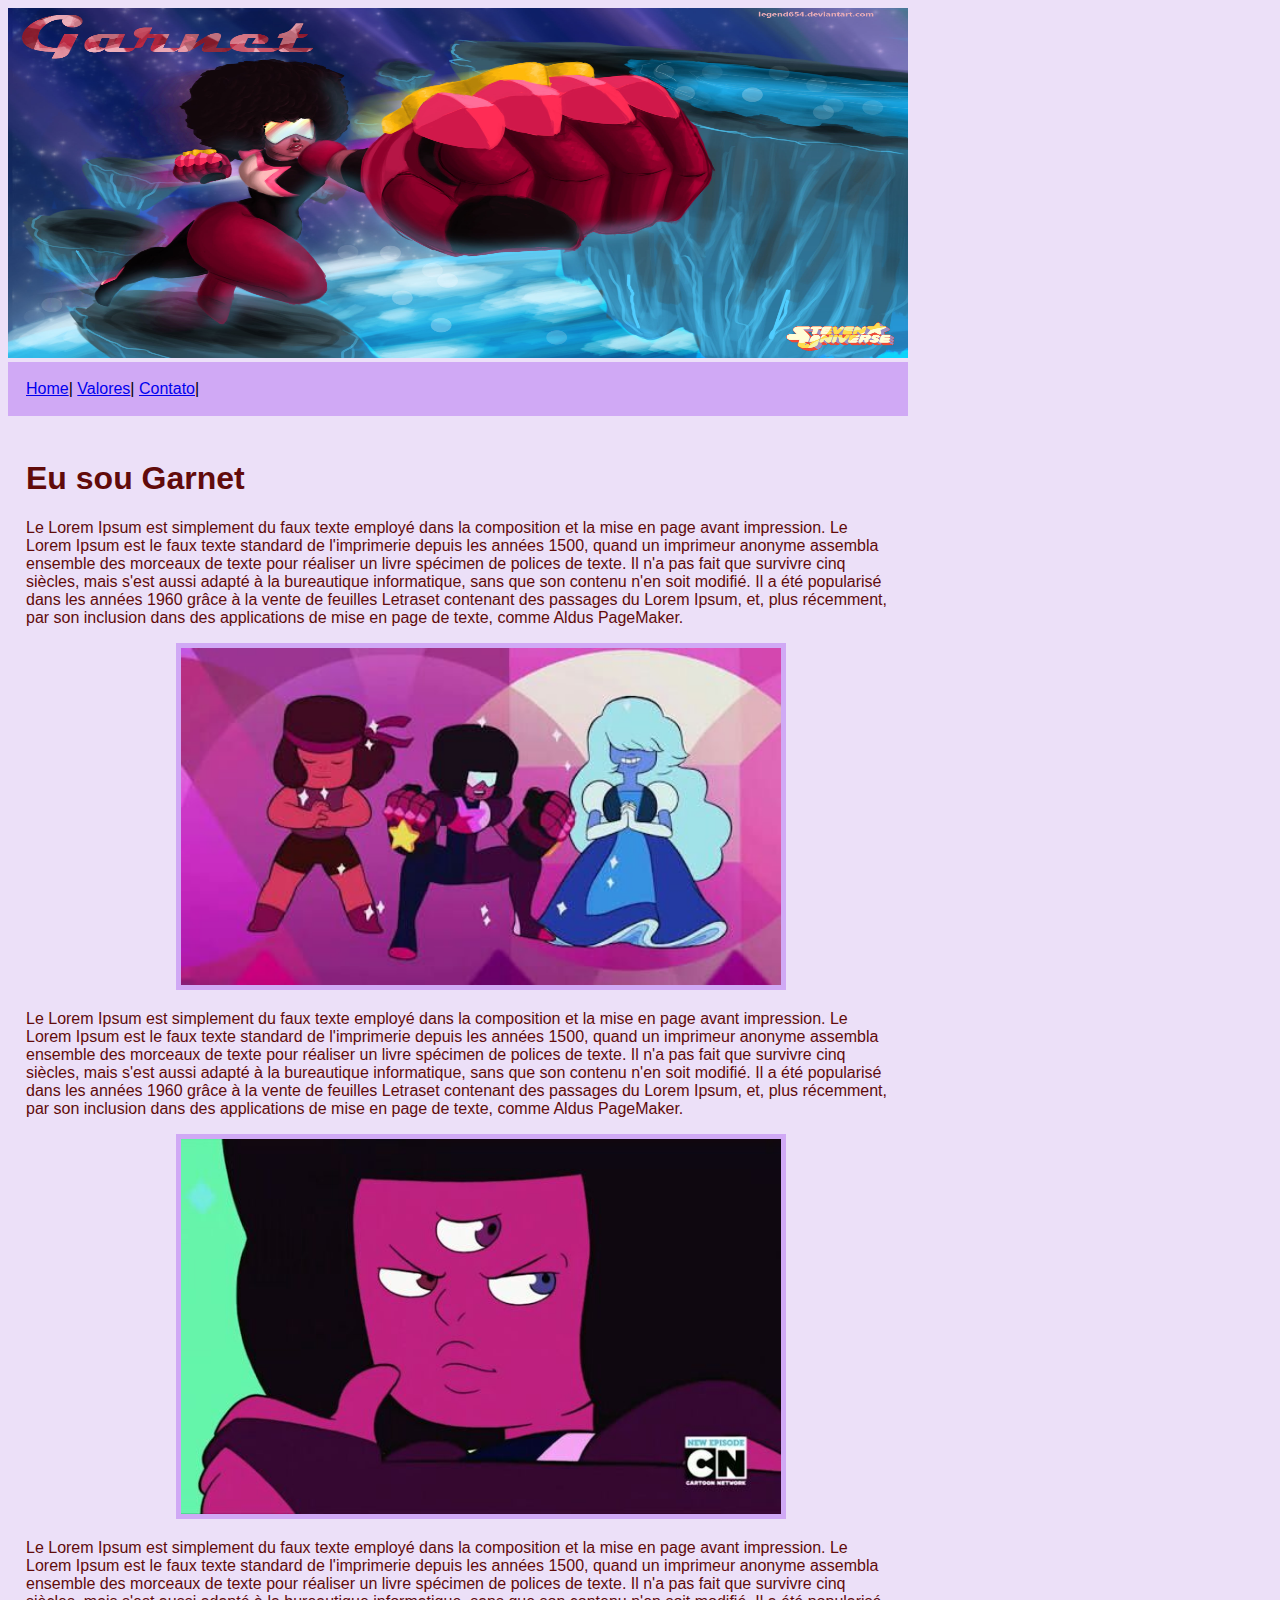
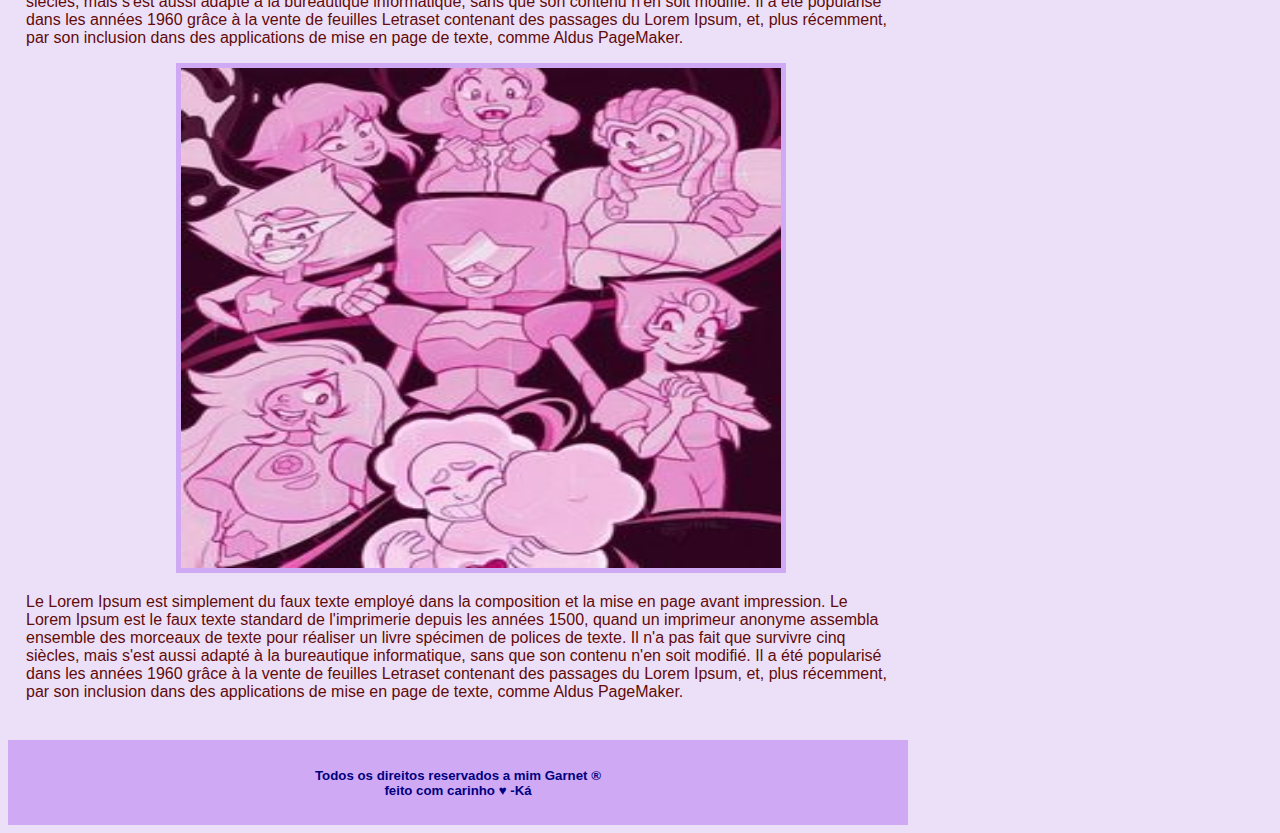
<file: Garnet_Site/index.html>
<!DOCTYPE html>
<html>
<head>
	<title>Garnet Guerreira</title>
	<meta charset="utf-8">
	<link rel="stylesheet" type="text/css" href="style.css">
</head>
<body>
	<div id="principal"><!--inicio do site-->
	<img src="imagens/capa.png" width="900" height="350">

			<div id="menu">
			<a href="index.html">Home</a>|
			<a href="Valores.html">Valores</a>|
			<a href="Contato.html">Contato</a>|
			</div>

			<div id="conteudo">
				<h1>Eu sou Garnet</h1>
				<p>
					Le Lorem Ipsum est simplement du faux texte employé dans la composition et la mise en page avant impression. Le Lorem Ipsum est le faux texte standard de l'imprimerie depuis les années 1500, quand un imprimeur anonyme assembla ensemble des morceaux de texte pour réaliser un livre spécimen de polices de texte. Il n'a pas fait que survivre cinq siècles, mais s'est aussi adapté à la bureautique informatique, sans que son contenu n'en soit modifié. Il a été popularisé dans les années 1960 grâce à la vente de feuilles Letraset contenant des passages du Lorem Ipsum, et, plus récemment, par son inclusion dans des applications de mise en page de texte, comme Aldus PageMaker.
				</p>
				<img src="imagens/imagen2.jpeg" class="img">
				<p>
					Le Lorem Ipsum est simplement du faux texte employé dans la composition et la mise en page avant impression. Le Lorem Ipsum est le faux texte standard de l'imprimerie depuis les années 1500, quand un imprimeur anonyme assembla ensemble des morceaux de texte pour réaliser un livre spécimen de polices de texte. Il n'a pas fait que survivre cinq siècles, mais s'est aussi adapté à la bureautique informatique, sans que son contenu n'en soit modifié. Il a été popularisé dans les années 1960 grâce à la vente de feuilles Letraset contenant des passages du Lorem Ipsum, et, plus récemment, par son inclusion dans des applications de mise en page de texte, comme Aldus PageMaker.
				</p>
				<img src="imagens/imagem 3.jpeg" class="img">
				<p>
					Le Lorem Ipsum est simplement du faux texte employé dans la composition et la mise en page avant impression. Le Lorem Ipsum est le faux texte standard de l'imprimerie depuis les années 1500, quand un imprimeur anonyme assembla ensemble des morceaux de texte pour réaliser un livre spécimen de polices de texte. Il n'a pas fait que survivre cinq siècles, mais s'est aussi adapté à la bureautique informatique, sans que son contenu n'en soit modifié. Il a été popularisé dans les années 1960 grâce à la vente de feuilles Letraset contenant des passages du Lorem Ipsum, et, plus récemment, par son inclusion dans des applications de mise en page de texte, comme Aldus PageMaker.
				</p>
				<img src="imagens/family.jpeg" class="img" height="500px">
				<p>
					Le Lorem Ipsum est simplement du faux texte employé dans la composition et la mise en page avant impression. Le Lorem Ipsum est le faux texte standard de l'imprimerie depuis les années 1500, quand un imprimeur anonyme assembla ensemble des morceaux de texte pour réaliser un livre spécimen de polices de texte. Il n'a pas fait que survivre cinq siècles, mais s'est aussi adapté à la bureautique informatique, sans que son contenu n'en soit modifié. Il a été popularisé dans les années 1960 grâce à la vente de feuilles Letraset contenant des passages du Lorem Ipsum, et, plus récemment, par son inclusion dans des applications de mise en page de texte, comme Aldus PageMaker.
				</p>
			</div>
			<div id="rodape">
				<h5>Todos os direitos reservados a mim Garnet &reg;<br>
				feito com carinho &hearts; -Ká </h5>
			</div>
	</div><!--fim do site-->
</body>
</html>
</file>
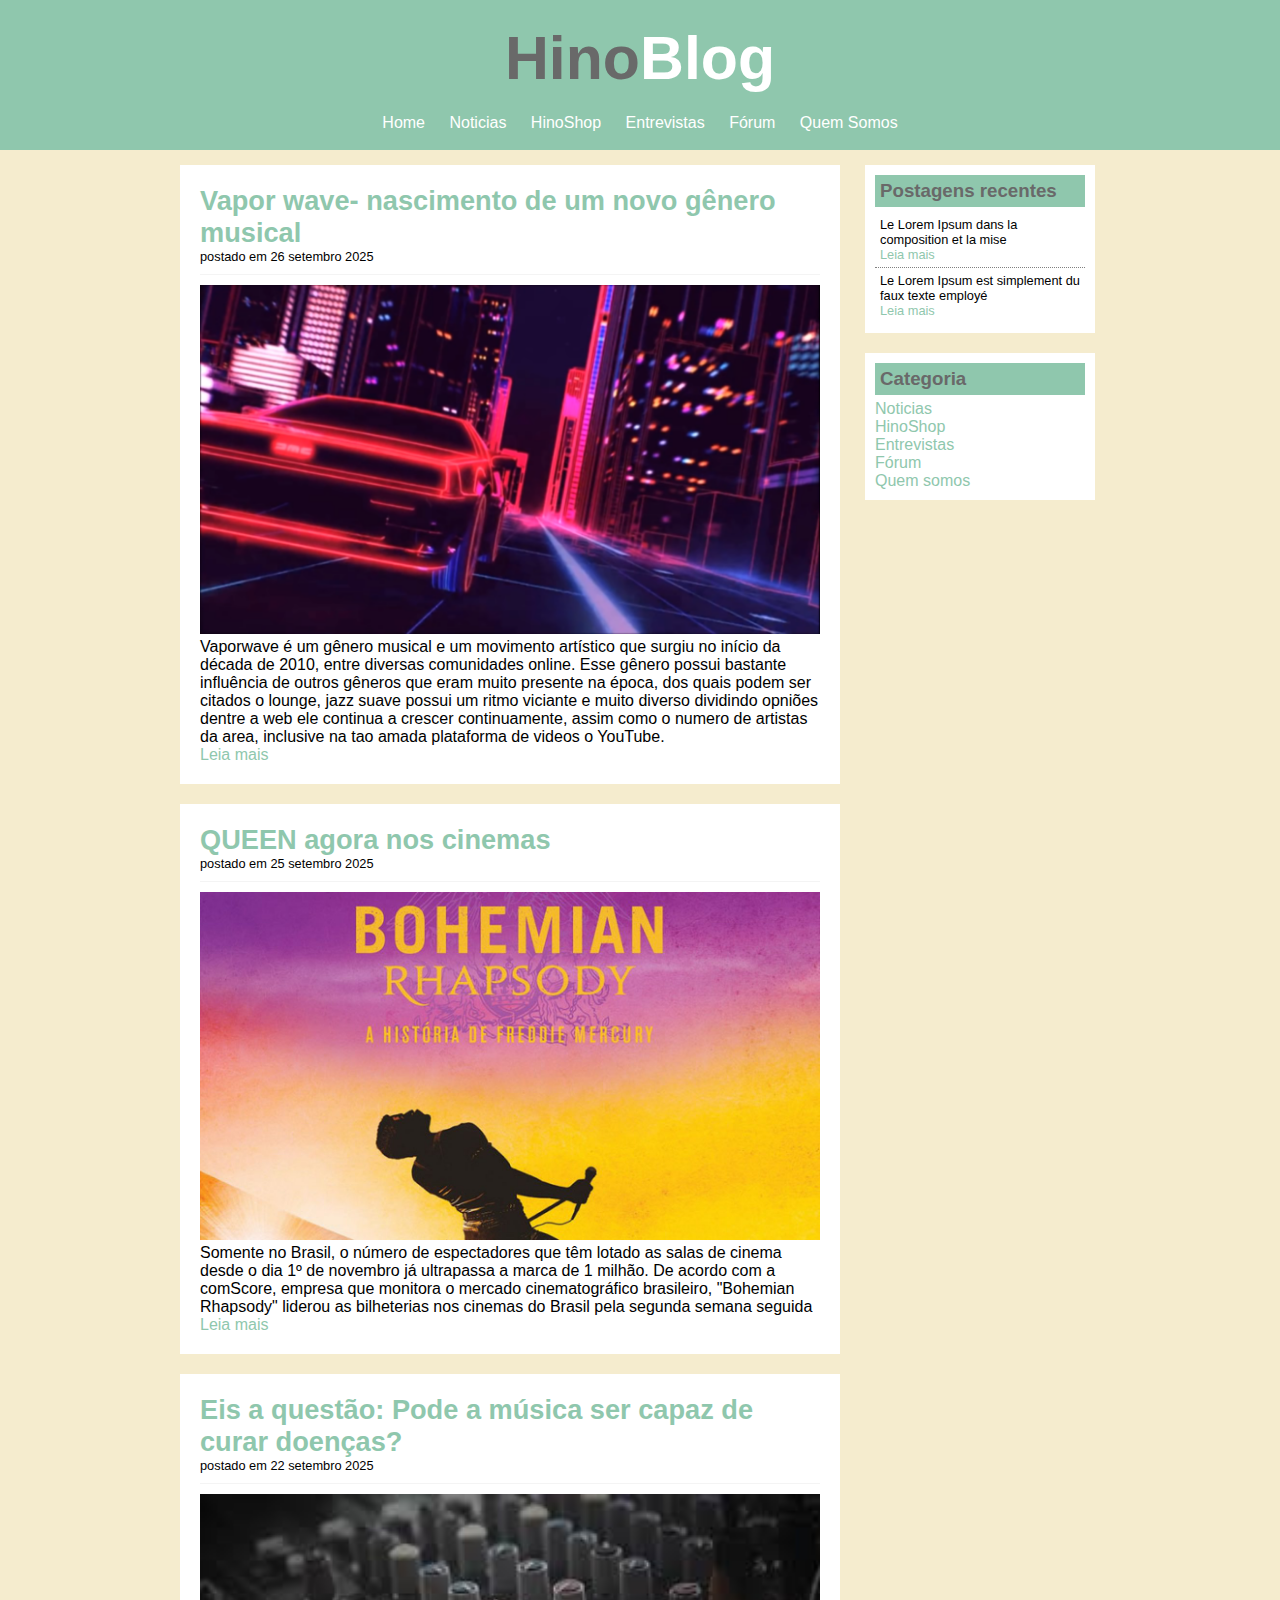
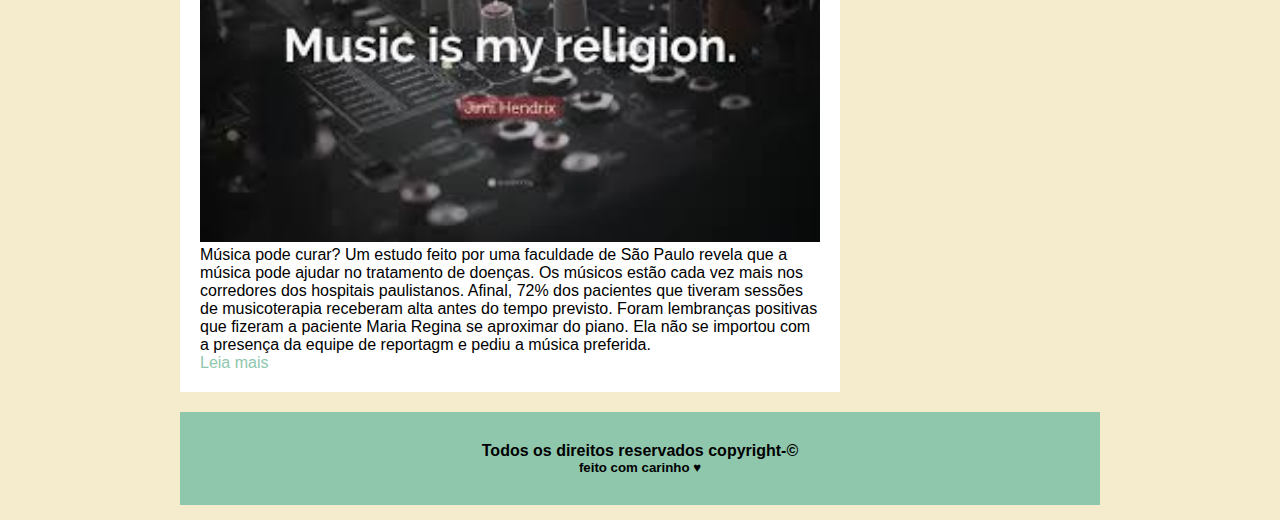
<file: Hino-blog/index.html>
<!DOCTYPE html>
<html>
<head>
	<title>HinoBlog -For your fun </title>
	<meta charset="utf-8">
	<link rel="stylesheet" type="text/css" href="estilo.css">
</head>
<body>

	<div id="cabecalho"><!--inicio cabecalho -->
		<h1 id="logo">Hino<span id="branco">Blog</span></h1>
		<div id="menu"><!--inicio menu -->
		<a href="">Home</a>
		<a href="">Noticias</a>
		<a href="">HinoShop</a>
		<a href="">Entrevistas</a>
		<a href="">Fórum</a>
		<a href="">Quem Somos</a>
	</div> <!--//fechamento menu-->
	</div><!--//fechamento cabecalho-->


	<div id="area-principal"><!-- inicio container-->
		<div id="area-postagem"><!-- inicio area publicacao-->
			<div class="postagens"><!-- inicio postagem-->
				<h2>Vapor wave- nascimento de um novo gênero musical</h2>
				<span class="data-postagem">postado em 26 setembro 2025</span>
				<img width="620px" src="imagens/imagem1.png">
				<p>Vaporwave é um gênero musical e um movimento artístico que surgiu no início da década de 2010, entre diversas comunidades online. Esse gênero possui bastante influência de outros gêneros que eram muito presente na época, dos quais podem ser citados o lounge, jazz suave possui um ritmo viciante e muito diverso dividindo opniões dentre a web ele continua a crescer continuamente, assim como o numero de artistas da area, inclusive na tao amada plataforma de videos o YouTube.</p>
				
				<a href="">Leia mais</a>
			</div><!--//fechamento postagem-->


			<div class="postagens"><!-- inicio postagem-->
				<h2>QUEEN agora nos cinemas </h2>
				<span class="data-postagem">postado em 25 setembro 2025</span>
				<img width="620px" src="imagens/imagem2.jpg">
				<p>Somente no Brasil, o número de espectadores que têm lotado as salas de cinema desde o dia 1º de novembro já ultrapassa a marca de 1 milhão. De acordo com a comScore, empresa que monitora o mercado cinematográfico brasileiro, "Bohemian Rhapsody" liderou as bilheterias nos cinemas do Brasil pela segunda semana seguida</p>
				
				<a href="">Leia mais</a>
			</div><!--//fechamento postagem-->


			<div class="postagens"><!-- inicio postagem-->
				<h2>Eis a questão: Pode a música ser capaz de curar doenças? </h2>
				<span class="data-postagem">postado em 22 setembro 2025</span>
				<img width="620px" src="imagens/imagem4.jpeg">
				<p>
				Música pode curar? Um estudo feito por uma faculdade de São Paulo revela que a música pode ajudar no tratamento de doenças. Os músicos estão cada vez mais nos corredores dos hospitais paulistanos. Afinal, 72% dos pacientes que tiveram sessões de musicoterapia receberam alta antes do tempo previsto.
				Foram lembranças positivas que fizeram a paciente Maria Regina se aproximar do piano. Ela não se importou com a presença da equipe de reportagm e pediu a música preferida.</p>
				
				<a href="">Leia mais</a>
			</div><!--//fechamento postagem-->

		</div><!-- // fechamento area publicação-->

		<div id="area-lateral"><!--area lateral-->
			<div class="conteudo-lateral"><!--conteudo lateral-->
				<h3>Postagens recentes</h3>

				<div class="postagem-lateral"><!--postagem lateral-->
				<p>Le Lorem Ipsum dans la composition et la mise</p>
				<a href="">Leia mais</a>
				</div><!--// fechamento postagem lateral-->

				<div class="postagem-lateral" style="border-bottom: none;"></style><!-- postagem lateral-->
				<p>Le Lorem Ipsum est simplement du faux texte employé </p>
				<a href="">Leia mais</a>
				</div><!--///fechamento postagem lateral -->

			</div><!--//fechamento conteudo lateral-->
		
			<div class="conteudo-lateral"><!--conteudo lateral-->
				<h3>Categoria</h3>
					<a href="">Noticias</a><br>
					<a href="">HinoShop</a><br>
					<a href="">Entrevistas</a><br>
					<a href="">Fórum</a><br>
					<a href="">Quem somos</a><br>	
			</div><!--//fechamento conteudo lateral-->
		</div><!--//fechamento area lateral-->


		<div id="rodape"><!-- inicio rodape -->
			<h4>Todos os direitos reservados copyright-&copy;</h4>
			<h5> feito com carinho &hearts;</h5>
		</div><!-- fechamento rodape -->

	</div><!-- //fechamento container-->
</body>
</html>
</file>
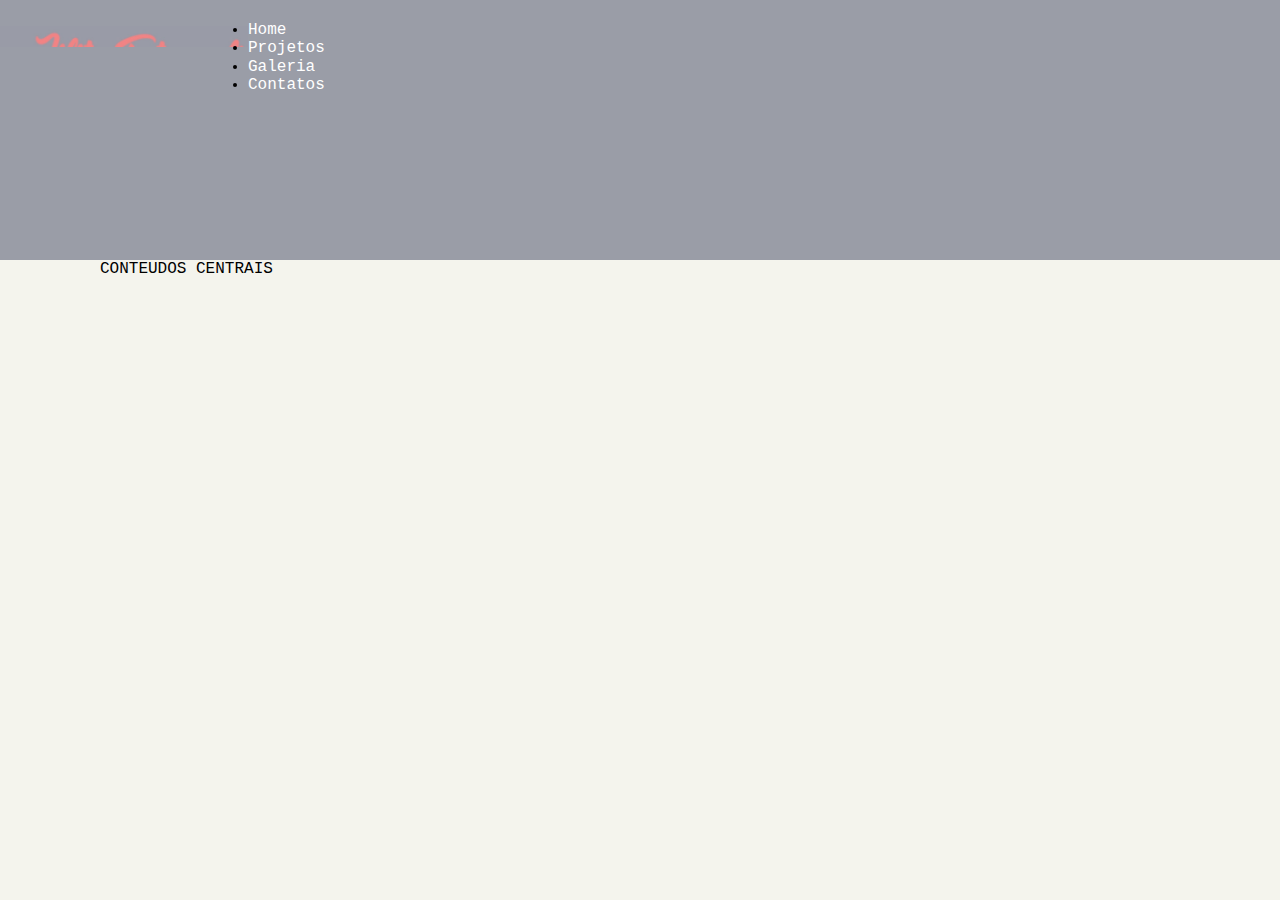
<file: Lility-Fotografias/index.html>
<!DOCTYPE html>
<html>
<head>
	<title>Lility Fotografias</title>
	<meta charset="utf-8">
	<!-- ESTILO CUSTOMIZADO -->
	<link rel="stylesheet" type="text/css" href="css/estilo.css">

	<!-- NORMALIZE -->
	<link rel="stylesheet" type="text/css" href="css/normalize.css">

	<!--[if lt IE 9]>
		<script src="html5shiv.js"></script>
	<![endif]-->

</head>
<body>
			<header>
			<div id="logo">
			<h1><a href="">Lility Fotografias</a></h1>
			</div>
				<ul>
					<li><a href="">Home</a></li>
					<li><a href="">Projetos</a></li>
					<li><a href="">Galeria</a></li>
					<li><a href="">Contatos</a></li>
				</ul>

		</header>

	<div id="container"> <!--incio de container-->

		CONTEUDOS CENTRAIS 
	</div> <!-- Fechamento de container -->


</body>
</html>
</file>
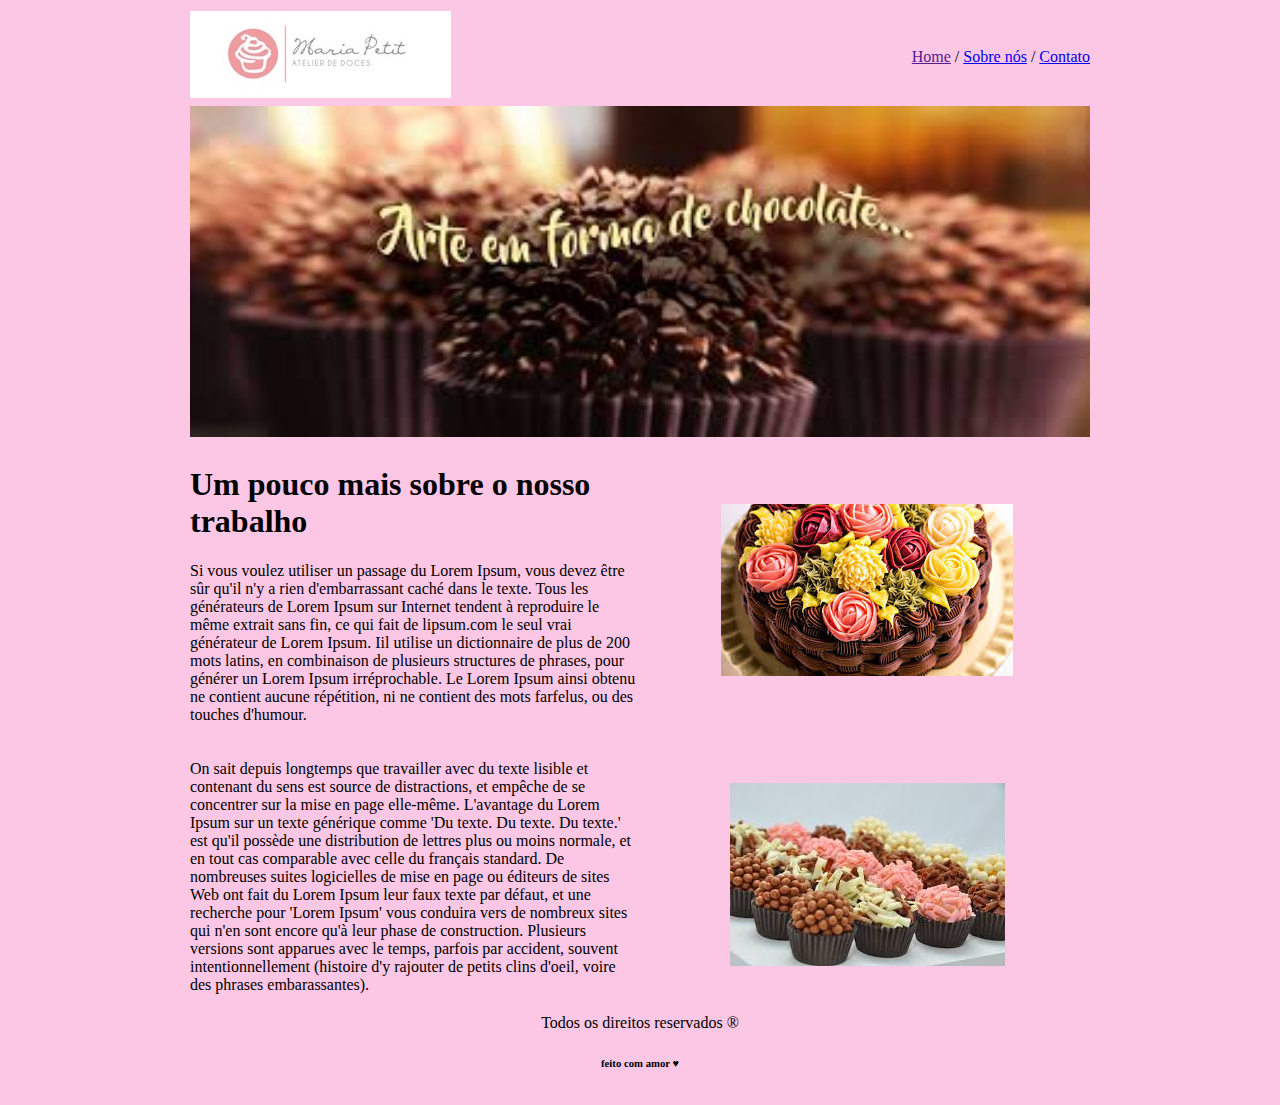
<file: Maria-Petit/index.html>
<!DOCTYPE html>
<html>
<head>
	<title>Atelie-Maria Petit</title>
	<meta charset="utf-8">
</head>
<body background="imagensdoces/fundo2.jpg">
	<table border="0" width="900" align="center" >
	<tr>
		<td width="450"><img src="imagensdoces/newlogo2.jpg"></td>
		<td align="right">
			<a href="">Home</a>
			/
			<a href="sobre-nós.html">Sobre nós</a>
			/
			<a href="contato.html">Contato</a>
			
		</td>
	</tr>
		<td colspan="2">
			<img src="imagensdoces/capa.jpg" width="900">
		</td>
	</tr>
	<tr>
		<td>
			<h1>Um pouco mais sobre o nosso trabalho</h1><p>Si vous voulez utiliser un passage du Lorem Ipsum, vous devez être sûr qu'il n'y a rien d'embarrassant caché dans le texte. Tous les générateurs de Lorem Ipsum sur Internet tendent à reproduire le même extrait sans fin, ce qui fait de lipsum.com le seul vrai générateur de Lorem Ipsum. Iil utilise un dictionnaire de plus de 200 mots latins, en combinaison de plusieurs structures de phrases, pour générer un Lorem Ipsum irréprochable. Le Lorem Ipsum ainsi obtenu ne contient aucune répétition, ni ne contient des mots farfelus, ou des touches d'humour.</p>
			<td align="center">
			<img src="imagensdoces/apre2.jpg">
			</td>
		</td>
	<tr>	
		<td>
			<p>On sait depuis longtemps que travailler avec du texte lisible et contenant du sens est source de distractions, et empêche de se concentrer sur la mise en page elle-même. L'avantage du Lorem Ipsum sur un texte générique comme 'Du texte. Du texte. Du texte.' est qu'il possède une distribution de lettres plus ou moins normale, et en tout cas comparable avec celle du français standard. De nombreuses suites logicielles de mise en page ou éditeurs de sites Web ont fait du Lorem Ipsum leur faux texte par défaut, et une recherche pour 'Lorem Ipsum' vous conduira vers de nombreux sites qui n'en sont encore qu'à leur phase de construction. Plusieurs versions sont apparues avec le temps, parfois par accident, souvent intentionnellement (histoire d'y rajouter de petits clins d'oeil, voire des phrases embarassantes).</p>
			<td align="center">
			<img src="imagensdoces/apresentacao.jpg">
			</td>
		</td>
	</tr>
	<tr>
		<td colspan="2" align="center">Todos os direitos reservados &reg;<br><h6>feito com amor &hearts;</h6></td>
	</tr>
	</tr>
	</tr>
	</table>
</body>
</html>
</file>
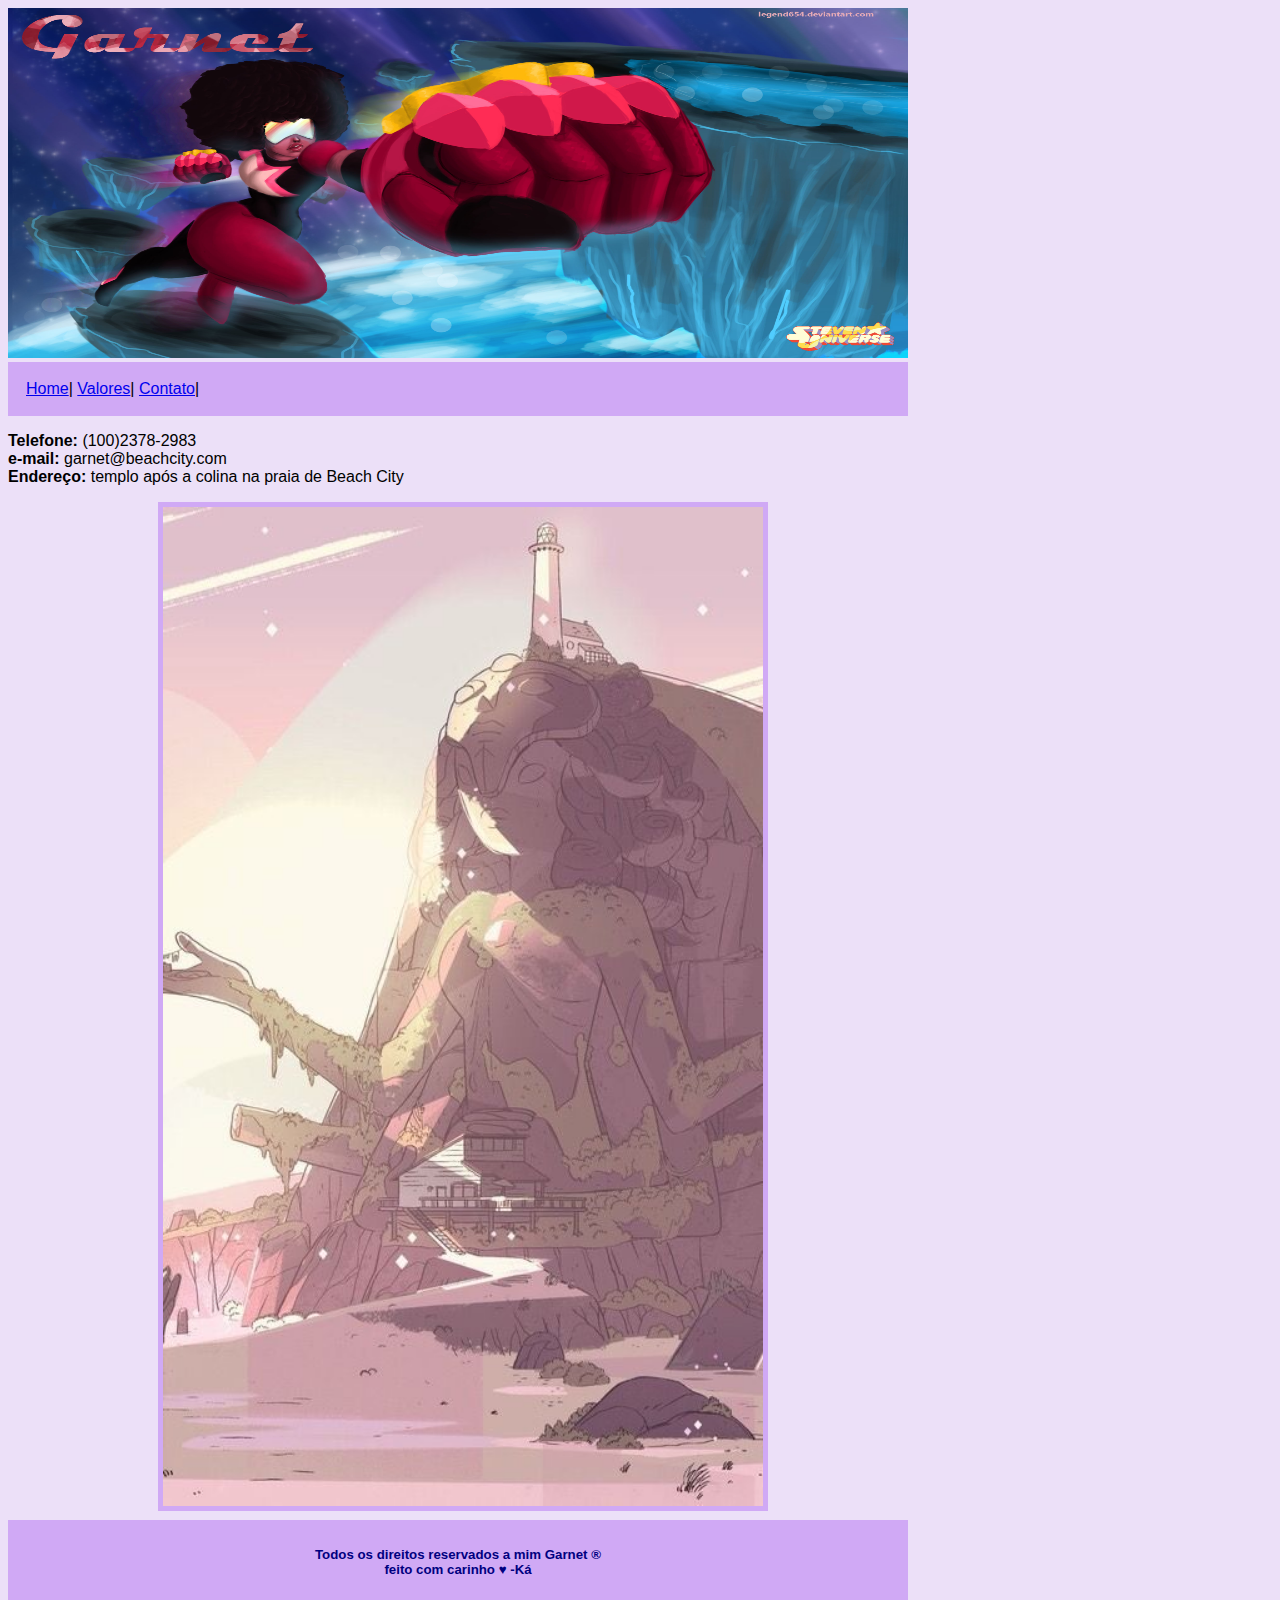
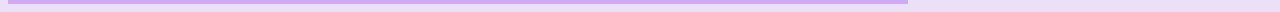
<file: Garnet_Site/contato.html>
<!DOCTYPE html>
<html>
<head>
	<title>Contato Garnet</title>
	<meta charset="utf-8">
	<link rel="stylesheet" type="text/css" href="style.css">
</head>

<body>
	<div id="principal"><!--inicio do site-->
	<img src="imagens/capa.png" width="900" height="350">

			<div id="menu">
			<a href="index.html">Home</a>|
			<a href="Valores.html">Valores</a>|
			<a href="Contato.html">Contato</a>|
			</div>

			<div>
				
			<p ><strong>Telefone:</strong> (100)2378-2983<br> <strong>e-mail:</strong> garnet@beachcity.com <br>
				<strong>Endereço:</strong> templo após a colina na praia de Beach City</p>

				<img src="imagens/templo.png" class="img">
			</div>

			<div id="rodape">
				<h5>Todos os direitos reservados a mim Garnet &reg;<br>
				feito com carinho &hearts; -Ká </h5>
			</div>
	</div><!--fim do site-->
</body>
</html>
</file>
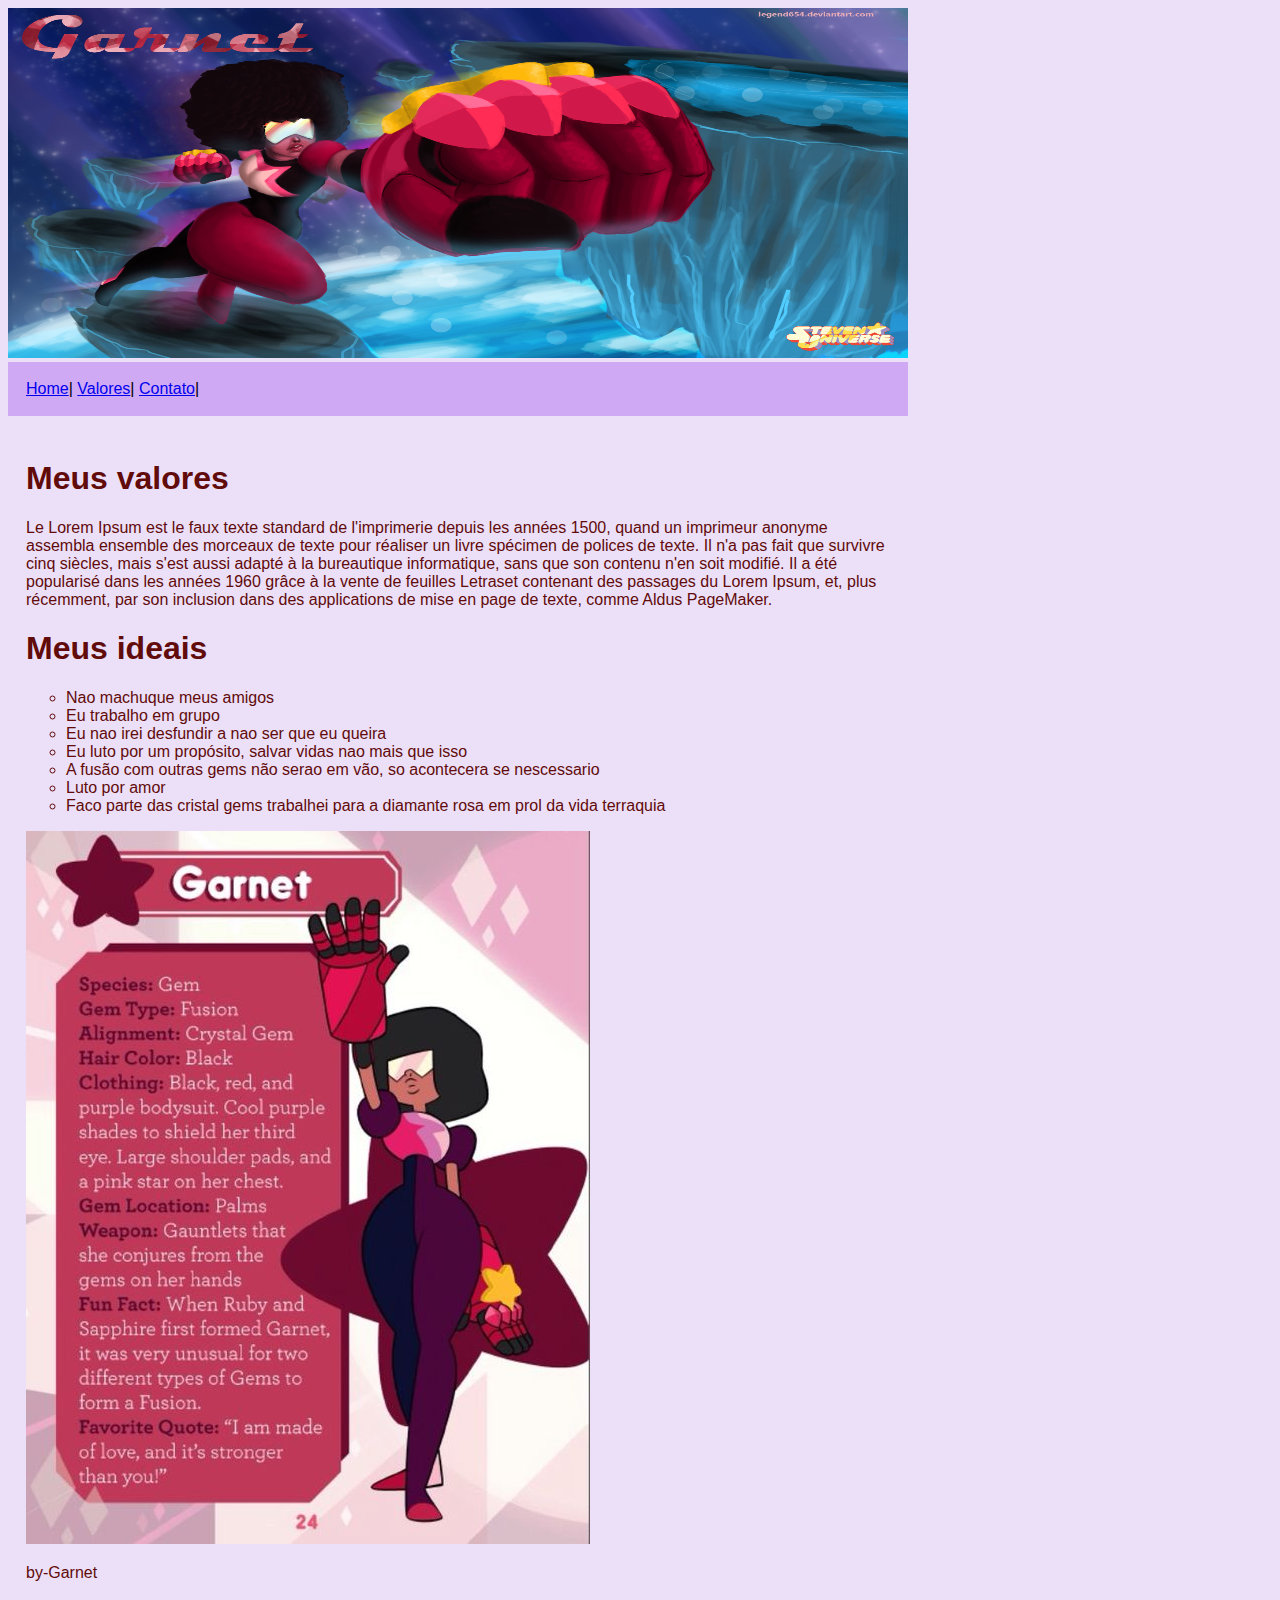
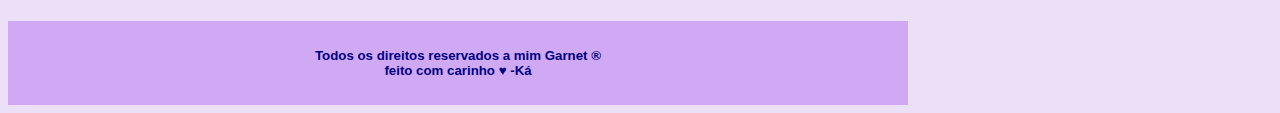
<file: Garnet_Site/valores.html>
<!DOCTYPE html>
<html>
<head>
	<title> O que penso </title>
	<meta charset="utf-8">
	<link rel="stylesheet" type="text/css" href="style.css">
</head>
<body>
	<div id="principal"><!--inicio do site-->
	<img src="imagens/capa.png" width="900" height="350">
	
			<div id="menu">
			<a href="index.html">Home</a>|
			<a href="valores.html">Valores</a>|
			<a href="Contato.html">Contato</a>|
			</div>

				<div id="conteudo">
					<h1>Meus valores </h1>
						<p>
						 Le Lorem Ipsum est le faux texte standard de l'imprimerie depuis les années 1500, quand un imprimeur anonyme assembla ensemble des morceaux de texte pour réaliser un livre spécimen de polices de texte. Il n'a pas fait que survivre cinq siècles, mais s'est aussi adapté à la bureautique informatique, sans que son contenu n'en soit modifié. Il a été popularisé dans les années 1960 grâce à la vente de feuilles Letraset contenant des passages du Lorem Ipsum, et, plus récemment, par son inclusion dans des applications de mise en page de texte, comme Aldus PageMaker.
						</p>
				
					<h1>Meus ideais </h1>
						<ul type="circle">
							<li>Nao machuque meus amigos</li>
							<li>Eu trabalho em grupo</li>
							<li>Eu nao irei desfundir a nao ser que eu queira</li>
							<li>Eu luto por um propósito, salvar vidas nao mais que isso </li>
							<li>A fusão com outras gems não serao em vão, so acontecera se nescessario</li>
							<li>Luto por amor </li>
							<li>Faco parte das cristal gems trabalhei para a diamante rosa em prol da vida terraquia</li>
						</ul>
				
					<img src="imagens/quotes.png">
					<p> by-Garnet</p>
				</div>

			<div id="rodape">
				<h5>Todos os direitos reservados a mim Garnet &reg;<br>
				feito com carinho &hearts; -Ká </h5>
			</div>
	</div><!--fim do site-->
</body>
</html>
</file>
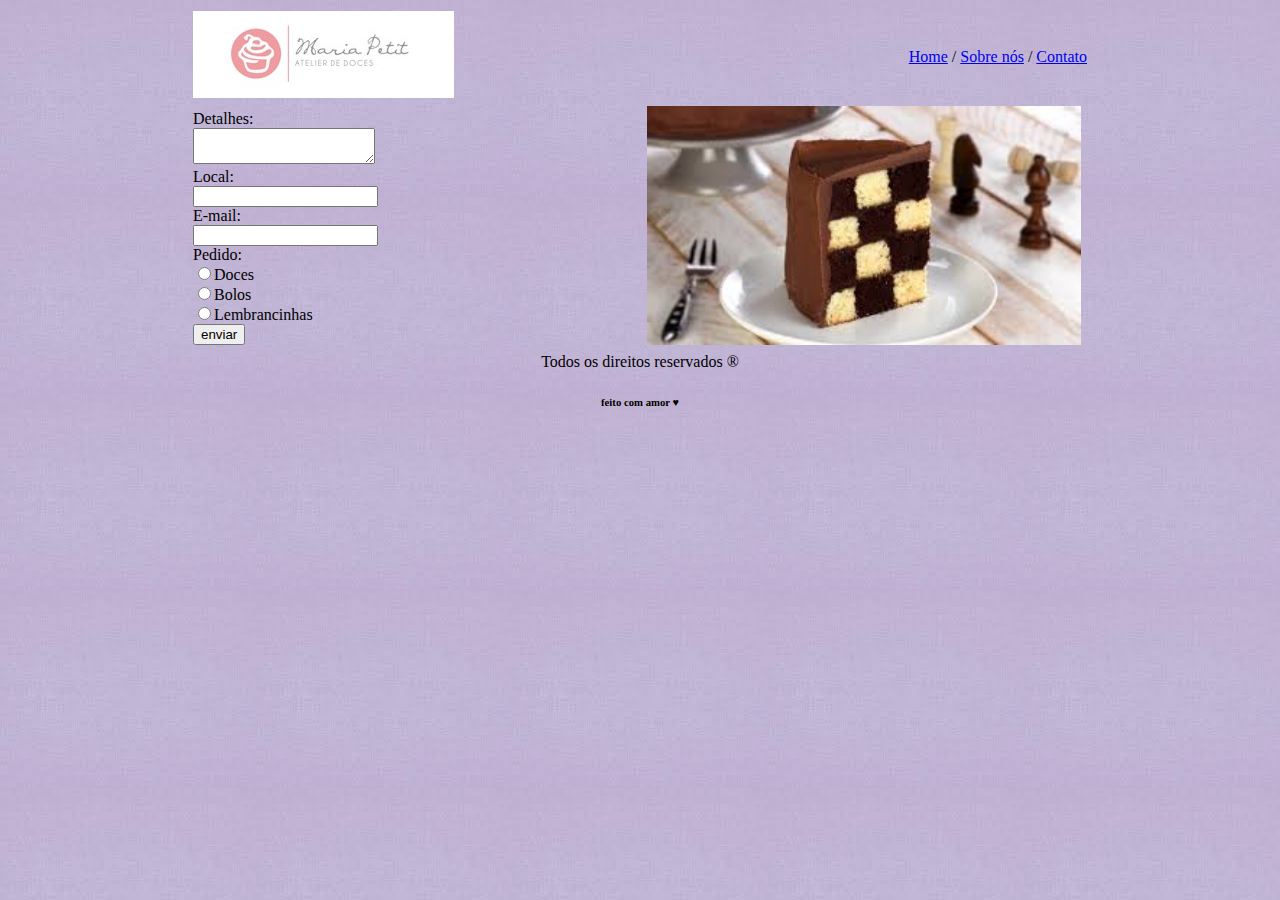
<file: Maria-Petit/contato.html>
<!DOCTYPE html>
<html>
<head>
	<title>Maria Petit- Contate-nos</title>
	<meta charset="utf-8">
</head>
<body background="imagensdoces/roxo.jpg">
<table border="0" width="900" align="center" >
<tr>
	<td width="450">
		<img src="imagensdoces/newlogo2.jpg">
	</td>
	<td align="right">
			<a href="index.html">Home</a>
			/
			<a href="sobre-nós.html">Sobre nós</a>
			/
			<a href="contato.html">Contato</a>
	</td>
</tr>
<tr>
	<td>
		Detalhes:<br>
		<textarea></textarea><br>
		Local:<br>
		<input type="text" name="Local"><br>
		E-mail:<br>
		<input type="text" name="E-mail"><br>
		Pedido:<br>
		<input type="radio" name="Pedido" value="Doces">Doces<br>
		<input type="radio" name="Pedido" value="Bolo">Bolos<br>
		<input type="radio" name="Pedido" value="Lembrancinhas">Lembrancinhas<br>
		<input type="submit" value="enviar">
	</td>
	<td>
		<img src="imagensdoces/extra.jpg" height="239" width="434">
	</td>
</tr>
	<tr>
		<td colspan="2" align="center">Todos os direitos reservados &reg;<br><h6>feito com amor &hearts;</h6></td>
	</tr>
	</table>
</body>
</html>
</file>
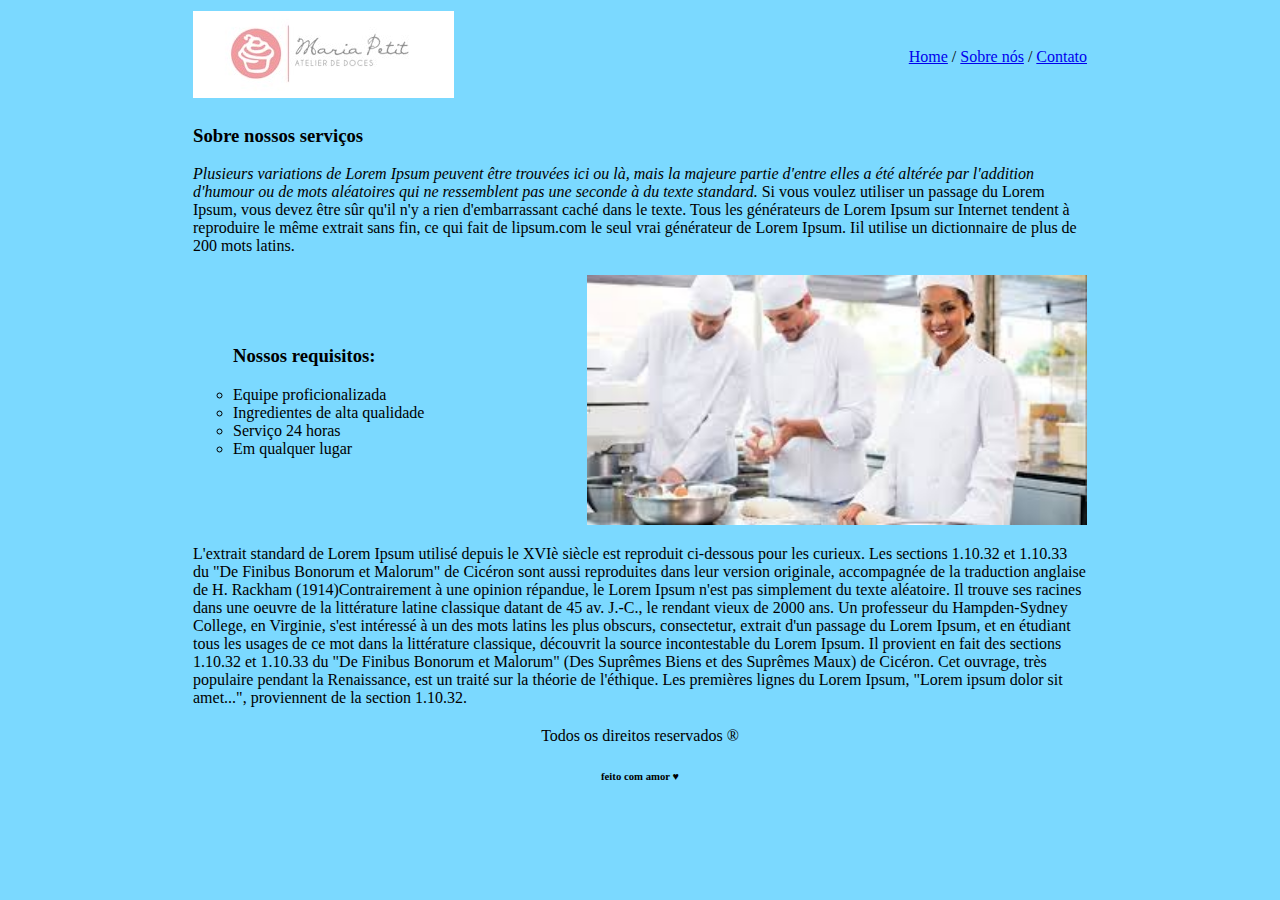
<file: Maria-Petit/sobre-nós.html>
<!DOCTYPE html>
<html>
<head>
	<title>Maria Petit- Sobre nós</title>
	<meta charset="utf-8">
</head>
<body background="imagensdoces/fundoazul.jpg">
	<table border="0" width="900" align="center" >
<tr>
		<td width="450"><img src="imagensdoces/newlogo2.jpg"></td>
		<td align="right">
			<a href="index.html">Home</a>
			/
			<a href="sobre-nós.html">Sobre nós</a>
			/
			<a href="contato.html">Contato</a>
		</td>
</tr>
<tr>
		<td colspan="2" aligh="right"><h3>Sobre nossos serviços</h3><p>
			<em>Plusieurs variations de Lorem Ipsum peuvent être trouvées ici ou là, mais la majeure partie d'entre elles a été altérée par l'addition d'humour ou de mots aléatoires qui ne ressemblent pas une seconde à du texte standard.</em> Si vous voulez utiliser un passage du Lorem Ipsum, vous devez être sûr qu'il n'y a rien d'embarrassant caché dans le texte. Tous les générateurs de Lorem Ipsum sur Internet tendent à reproduire le même extrait sans fin, ce qui fait de lipsum.com le seul vrai générateur de Lorem Ipsum. Iil utilise un dictionnaire de plus de 200 mots latins.
		</p>
		</td>

</tr>
<tr>
		<td cowspan="2">
		<ul type="circle">
		<h3>Nossos requisitos:</h3>
			<li>Equipe proficionalizada</li>
			<li>Ingredientes de alta qualidade</li>
			<li>Serviço 24 horas</li>
			<li>Em qualquer lugar</li>
		</ul>
		</td>
		<td>
		<img src="imagensdoces/equipe.jpg" width="500" align="center">
		</td>
</tr>
<tr>
	<td colspan="2"><p>L'extrait standard de Lorem Ipsum utilisé depuis le XVIè siècle est reproduit ci-dessous pour les curieux. Les sections 1.10.32 et 1.10.33 du "De Finibus Bonorum et Malorum" de Cicéron sont aussi reproduites dans leur version originale, accompagnée de la traduction anglaise de H. Rackham (1914)Contrairement à une opinion répandue, le Lorem Ipsum n'est pas simplement du texte aléatoire. Il trouve ses racines dans une oeuvre de la littérature latine classique datant de 45 av. J.-C., le rendant vieux de 2000 ans. Un professeur du Hampden-Sydney College, en Virginie, s'est intéressé à un des mots latins les plus obscurs, consectetur, extrait d'un passage du Lorem Ipsum, et en étudiant tous les usages de ce mot dans la littérature classique, découvrit la source incontestable du Lorem Ipsum. Il provient en fait des sections 1.10.32 et 1.10.33 du "De Finibus Bonorum et Malorum" (Des Suprêmes Biens et des Suprêmes Maux) de Cicéron. Cet ouvrage, très populaire pendant la Renaissance, est un traité sur la théorie de l'éthique. Les premières lignes du Lorem Ipsum, "Lorem ipsum dolor sit amet...", proviennent de la section 1.10.32.</p>
	</td>
</tr>
<tr>
		<td colspan="2" align="center">Todos os direitos reservados &reg;<br><h6>feito com amor &hearts;</h6></td>
	</tr>
	</table>
</body>
</html>
</file>
<file: Garnet_Site/style.css>
body {
	background-color: #ECE0F8;
	/*font: 16px Optima, Helvetica, sans-serif;*/
	font: 16px Optima,Segoe,Segoe UI,Candara,Calibri,Arial,sans-serif;
}
#principal {
	width: 900px;
	
}
#menu {
	background:#D0A9F5;
	padding: 18px;
	margin-bottom: 5px; /*quero distanciar essas letras uma da outra*/

}
#conteudo{
	text-align: left;
	color: #610B0B;
	background: #ECE0F8;/*pink;*/
	padding:18px;
}
 .img{
 	width: 600px;
 	border: 5px solid #D0A9F5;
 	object-position: center;
 	margin-left: 150px
 }
 #rodape{
 	margin-top: 5px;
 	padding: 5px;
 	background: #D0A9F5;
 	color: navy;
 	text-align:center;
 }
.imagencentralizada {
	margin-left: 150px
	border:5px solid #D0A9F5 ;
}
</file>
<file: Hino-blog/estilo.css>
* {
	margin: 0;
	padding: 0;
}

body {
	font-size: 1em;
	font-family: "Trebuchte Ms", Helvetica, sans-serif;
	background: #F5ECCE;
}

/***** formatacao do cabecalho ******/
#cabecalho {
	background:#8FC7AD;
	text-align: center;
	padding:10px;
}

#branco {
	color: white;
}

h1 {
	font-size: 3.8em;
	margin: 5px;
	color:#696969;
} 

#logo, #menu {
	padding: 8px;
}


/***** links do menu ****/

a {
	text-decoration: none
}

#cabecalho a:link, #cabecalho a:visited {
 color: white;
 padding: 10px;

}

#cabecalho a:hover {
	background: white;
	color:#8FC7AD;
}

#cabecalho a:active {
	color: gray;
}

/****** links gerais *****/

a:link, a:visited {
	 color: #8FC7AD;
}
a:hover {
	color: gray;
}
a:active {
	color:white;
}

/***** area principal ****/

#area-principal {
	/*background: white;*/
	width: 920px;
	margin: 0 auto;
	padding: 15px;
	
}

#area-postagem {
	/* pink*/
	/*padding: 10px;*/
	float: left;
	/*margin-top: 20px;*/             
	width: 660px; /*660px;*/
	
}

.postagens {
	/*width: 660px;*/
	padding: 20px;
	background: white;
	margin-bottom: 20px;

}

.data-postagem {
	display: block;
	font-size: 0.8em;
	padding-bottom: 10px; 
	border-bottom: 1px solid #F4F4F4;
	margin-bottom: 10px;
}

h2 {
	color: #8FC7AD;
	font-size: 1.7em; /*padrao h2 é 1.5em;*/
}


/***** area lateral *****/

#area-lateral {
	/*background: purple;*/
	padding-bottom: 20px;
	float: right;
	margin: 0px 5px;
}

.conteudo-lateral{
	background: white;/*blue*/
	width: 210px;/*240px*/
	/*margin: 10px 0px;*/
	padding: 10px;
	margin-bottom: 20px;
}

.postagem-lateral {
	font-size: 0.8em;
	border-bottom: 1px dotted gray;
	padding: 5px;
}

h3 {
	color: #696969;
	background:#8FC7AD;
	padding: 5px;
	margin-bottom: 5px;
}

/*** rodape ***/

#rodape {
	background:#8FC7AD;
	text-align: center;
	padding:30px;
	clear: both;
}
</file>
<file: Lility-Fotografias/css/estilo.css>
/**** site no geral *****/
 body {
 	background: #f4f4ed;
 	font-family: "Lucida Console", Courier, monospace;
 }


 #container {
 	margin: 0 auto;
 	width: 1080px;

 }

 a:link, a:active, a:visited {
 	color: #fff;
 	text-decoration: none;
 }
a:hover {
	color: #b2bfb6; 
}
 /*cabecalho*/

header  {
	padding: 5px 0;
	background-color:#9a9da7;
	height: 250px;
}

#logo h1 {
	float: left;
}

#logo a {
	text-indent: -9999px;
	display: inline-block;
	background: url(../imagens/logo2.jpg) no-repeat;
	background-size: 300px;
	width: 248px;
	height: 21px;

	
}

h1 {


}
</file>
